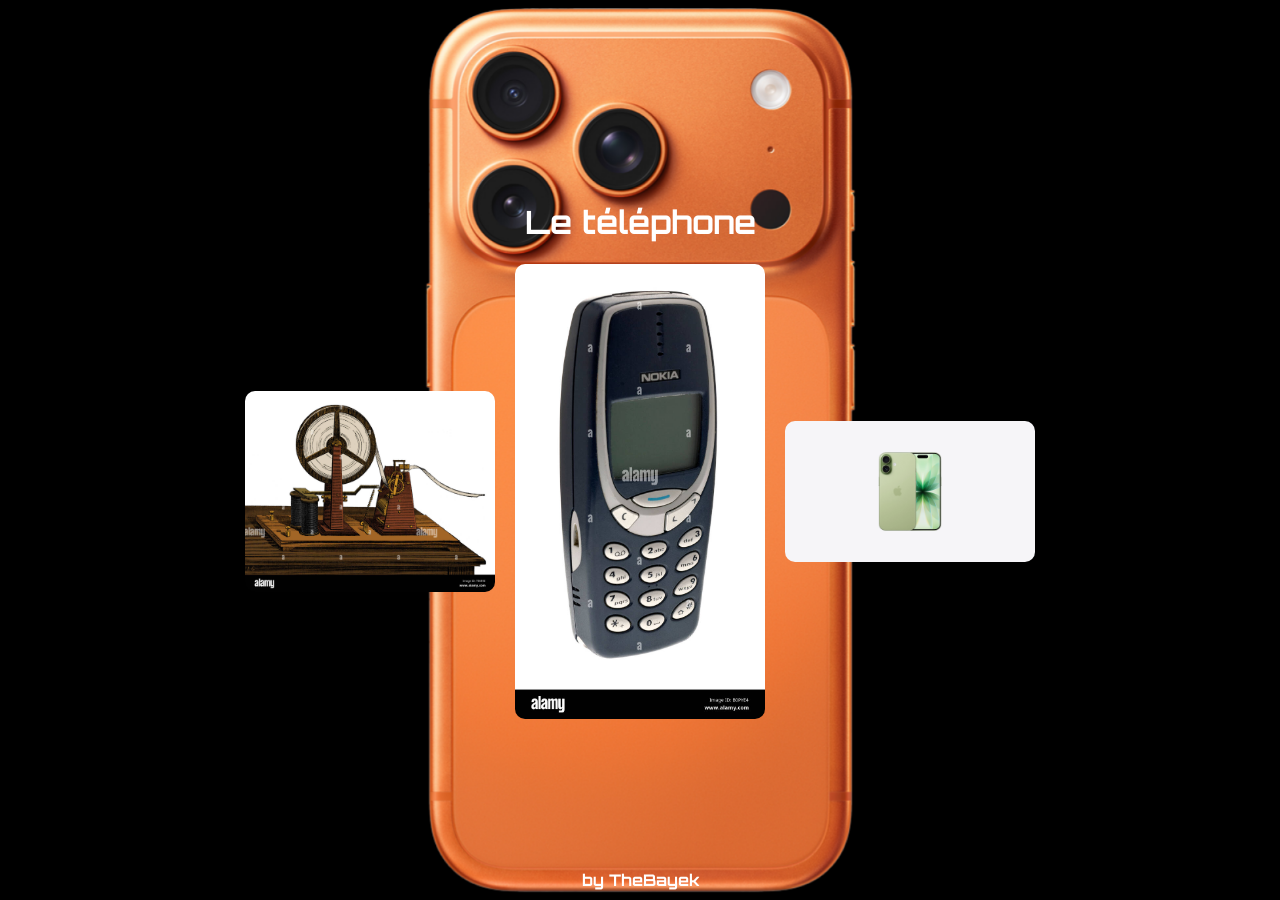
<file: index.html>
<!DOCTYPE html>
<html lang="fr">
<head>
    <meta charset="UTF-8">
    <meta name="viewport" content="width=device-width, initial-scale=1.0">
    <title>Exposé téléphone</title>
    <link rel="stylesheet" href="style.css">
</head>
<body onclick="window.location.href='style.html'" style="cursor: default;"><div id="uwuwu">
    <h1>Le téléphone</h1>
    <div class="image-row">
   <img src="aaa.jpg" alt="yahabbyyeagmulzgarr">
   <img src="nokia.jpg" alt="">
   <img src="uwuwu.webp" alt="">
    </div>
   
</div>
    
 <footer><strong>by <span class="bayek">TheBayek</span></strong></footer>
</body>
</html>
</file>
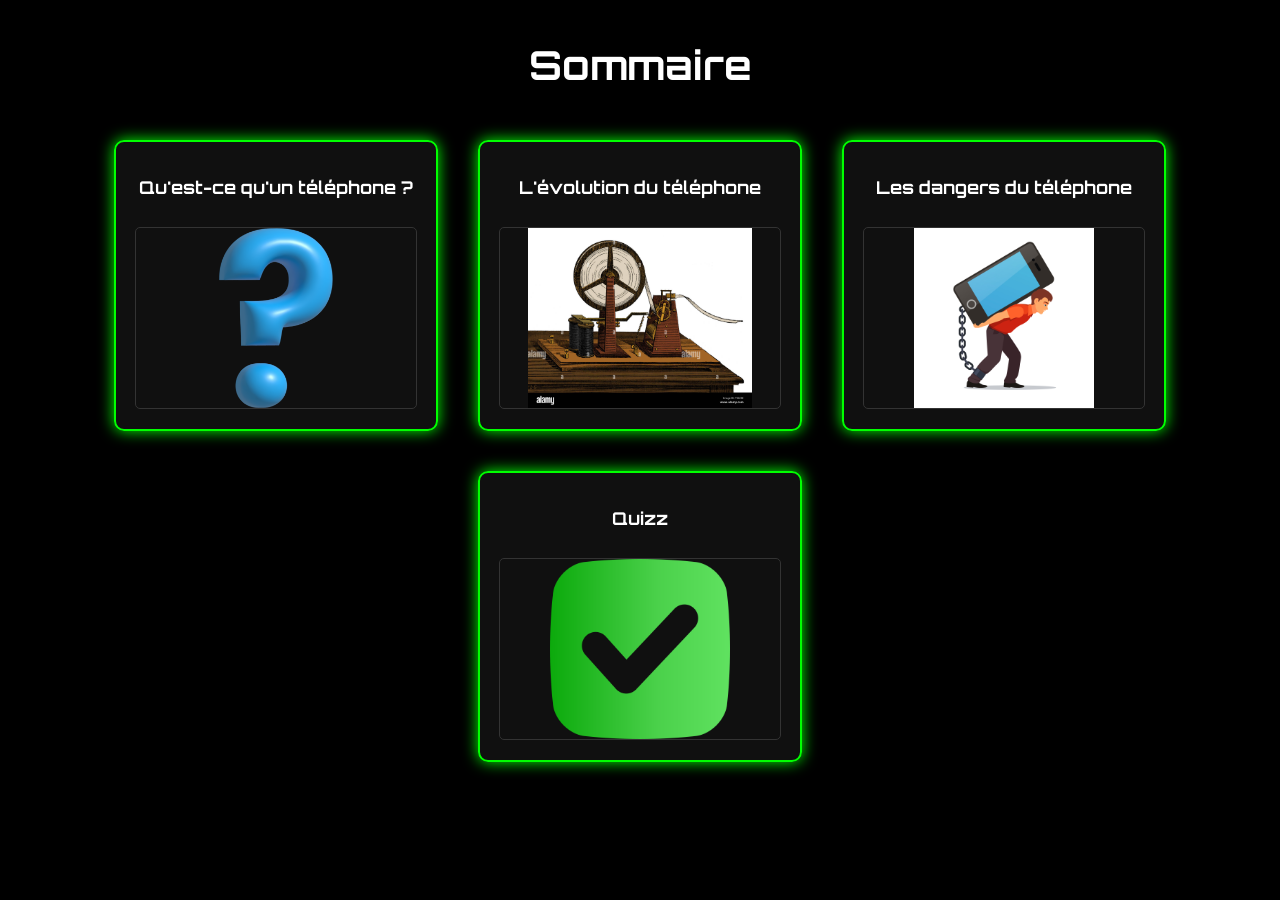
<file: style.html>
<!DOCTYPE html>
<html lang="fr">
<head>
    <meta charset="UTF-8">
    <meta name="viewport" content="width=device-width, initial-scale=1.0">
    <title>Exposé téléphone</title>
    <link rel="stylesheet" href="style2.css">
</head>
<body>
    <h1>Sommaire</h1>
    
    <div class="grid-container">
        <!-- Cube 1 -->
        <a href="telephone.html" class="card">
            <h3>Qu'est-ce qu'un téléphone ?</h3>
            <img src="yangae.png" alt="Qu'est-ce qu'un téléphone ?">
        </a>

        <!-- Cube 2 -->
        <a href="#" class="card">
            <h3>L'évolution du téléphone</h3>
            <img src="aaa.jpg" alt="L'évolution">
        </a>

        <!-- Cube 3 -->
        <a href="#" class="card">
            <h3>Les dangers du téléphone</h3>
            <img src="330.jpg" alt="Dangers">
        </a>

        <!-- Cube 4 -->
        <a href="#" class="card">
            <h3>Quizz</h3>
            <img src="check.png" alt="Quizz">
        </a>
    </div>
</body>
</html>
</file>
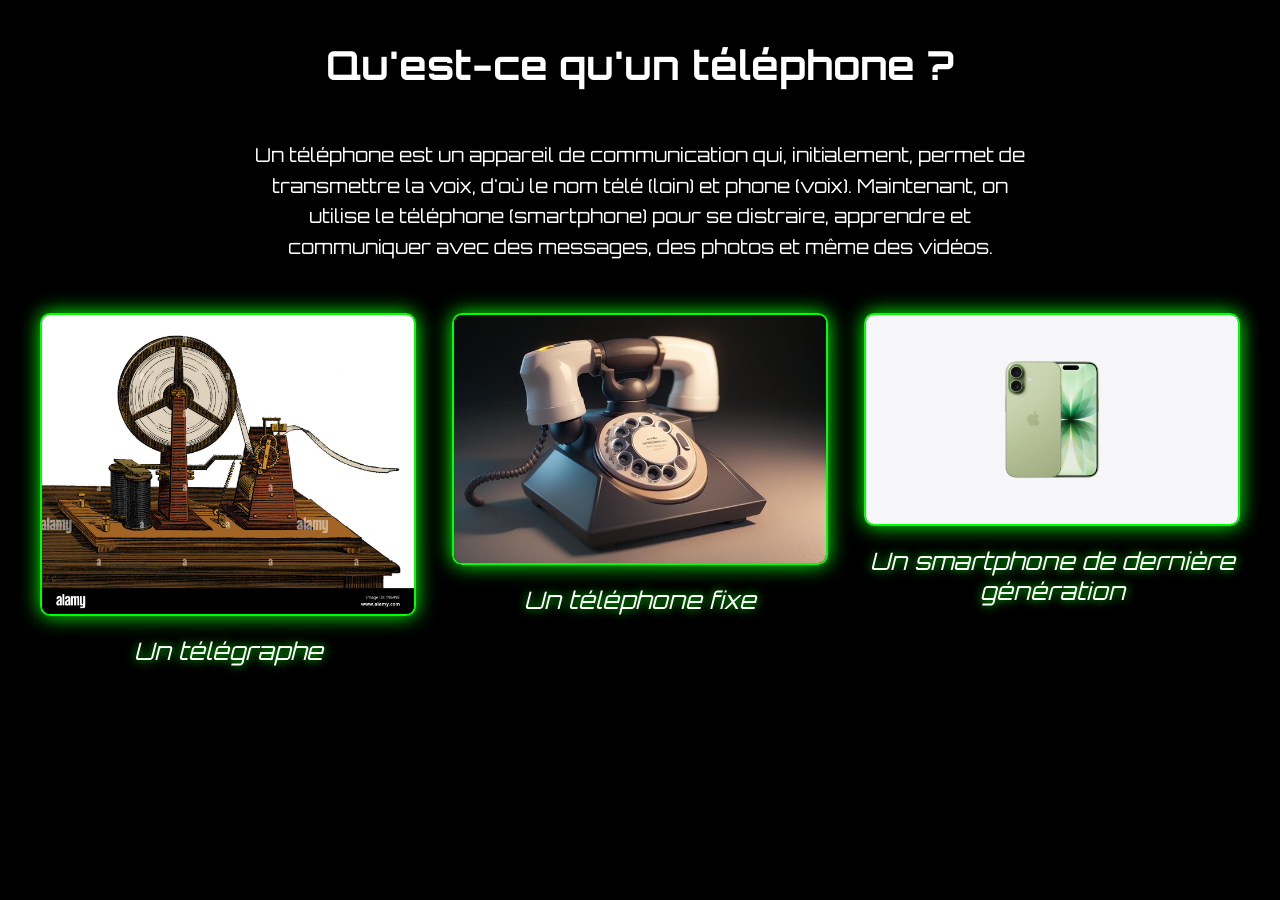
<file: telephone.html>
<!DOCTYPE html>
<html lang="fr">
<head>
    <meta charset="UTF-8">
    <meta name="viewport" content="width=device-width, initial-scale=1.0">
    <title>Qu'est-ce qu'un téléphone ?</title>
    <link rel="stylesheet" href="style2.css">
    <link rel="stylesheet" href="telephone.css">
</head>
<body>
    <h1>Qu'est-ce qu'un téléphone ?</h1>

    <p class="description-text">Un téléphone est un appareil de communication qui, initialement, permet de transmettre la voix, d'où le nom télé (loin) et phone (voix). Maintenant, on utilise le téléphone (smartphone) pour se distraire, apprendre et communiquer avec des messages, des photos et même des vidéos.</p>
    
    <div class="images-telephone">
        <figure>
            <img src="aaa.jpg" alt="Un télégraphe">
            <figcaption>Un télégraphe</figcaption>
        </figure>
        <figure>
            <img src="fixe-telephone.jpg" alt="Un téléphone fixe">
            <figcaption>Un téléphone fixe</figcaption>
        </figure>
        <figure>
            <img src="uwuwu.webp" alt="Un smartphone de dernière génération">
            <figcaption>Un smartphone de dernière génération</figcaption>
        </figure>
    </div>
    
</body>
</html>
</file>
<file: style.css>
@import url('https://fonts.googleapis.com/css2?family=Orbitron:wght@400..900&display=swap');

body {
    font-family: 'Orbitron', sans-serif;
    text-align: center;
    background-color: #000;
    color: #fff;
    margin: 0;
    /* On enlève l'image du body pour la mettre dans un pseudo-élément tournant */
}

body::before {
    content: "";
    position: fixed;
    top: 0;
    left: 0;
    width: 100vw;
    height: 100vh;
    background-image: url('patapim.png');
    background-size: contain;
    background-position: center;
    background-repeat: no-repeat;
    z-index: -1; /* Place l'image derrière le contenu */
    animation: rotate-bg 15s linear infinite, glow-pulse3 4s infinite ease-in-out; /* Animation de rotation et de lueur */
}

@keyframes rotate-bg {
    0% { transform: rotate(0deg); }
    100% { transform: rotate(360deg); }
}


h1 {
    animation: glow-pulse 4s infinite ease-in-out;
}
#uwuwu {
    display: flex;
    flex-direction: column;
    justify-content: center;
    align-items: center;
    height: 100vh;
}

.image-row {
    display: flex;
    flex-direction: row;
    justify-content: center;
    align-items: center;
    gap: 20px;
    flex-wrap: wrap;
}

.image-row img {
    width: 250px;
    height: auto;
    object-fit: cover;
    border-radius: 10px;
    animation: glow-pulse2 4s infinite ease-in-out;
    transition: transform 1s ease-in-out;
}

.image-row img:hover {
    cursor: pointer;
    transform: rotate(360deg);
}

@keyframes glow-pulse {
    0% {
        text-shadow: 0 0 10px #00ff00;
    }
    50% {
        text-shadow: 0 0 30px #00ff00, 0 0 40px #00ff00;
    }
    100% {
        text-shadow: 0 0 10px #00ff00;
    }
}
@keyframes glow-pulse2 {
    0% {
        box-shadow: 0 0 20px white;
    }
    50% {
        box-shadow: 0 0 30px white;
    }
    100% {
        box-shadow: 0 0 20px white;
    }
}

@keyframes glow-pulse3 {
    0% {
        filter: drop-shadow(0 0 20px orangered);
    }
    50% {
        filter: drop-shadow(0 0 30px orangered);
    }
    100% {
        filter: drop-shadow(0 0 20px orangered);
    }
}

.bayek {
    color: white;
    animation: glow-pulse 4s infinite ease-in-out;
}

footer {
    position: fixed;
    bottom: 10px;
    width: 100%;
}
</file>
<file: style2.css>
@import url('https://fonts.googleapis.com/css2?family=Orbitron:wght@400..900&display=swap');

body {
    font-family: 'Orbitron', sans-serif;
    text-align: center;
    background-color: #000;
    color: #fff;
    margin: 0;
    padding: 20px;
}

h1 {
    animation: glow-pulse 4s infinite ease-in-out;
    margin-top: 20px;
    margin-bottom: 50px;
    font-size: 2.5rem;
}

@keyframes glow-pulse {
    0% { text-shadow: 0 0 10px #00ff00; }
    50% { text-shadow: 0 0 30px #00ff00, 0 0 40px #00ff00; }
    100% { text-shadow: 0 0 10px #00ff00; }
}

/* Grille de cartes (les fameux "cubes") */
.grid-container {
    display: flex;
    flex-wrap: wrap;
    justify-content: center;
    gap: 40px;
    max-width: 1200px;
    margin: 0 auto;
}

.card {
    background: rgba(20, 20, 20, 0.8);
    border: 2px solid #00ff00;
    box-shadow: 0 0 15px #00ff00;
    border-radius: 10px;
    width: 280px;
    padding: 20px;
    display: flex;
    flex-direction: column;
    align-items: center;
    transition: transform 0.3s ease, box-shadow 0.3s ease;
    cursor: pointer;
    text-decoration: none;
    color: white;
}

.card:hover {
    transform: translateY(-10px) scale(1.05);
    box-shadow: 0 0 30px #00ff00;
}

.card h3 {
    margin: 0 0 15px 0;
    font-size: 1.1rem;
    height: 50px; /* Pour aligner les images si le texte prend 2 lignes */
    display: flex;
    align-items: center;
    justify-content: center;
    text-align: center;
}

.card img {
    width: 100%;
    height: 180px;
    object-fit: contain;
    border-radius: 5px;
    border: 1px solid #333;
}
</file>
<file: telephone.css>
/* Style spécifique pour la page telephone.html */

.description-text {
    font-size: 1.2rem;
    line-height: 1.6;
    max-width: 800px;
    margin: 0 auto 50px auto;
    padding: 0 20px;
}

.images-telephone {
    display: flex;
    flex-direction: row;
    justify-content: center;
    flex-wrap: wrap;
    gap: 40px;
    margin-bottom: 50px;
}

.images-telephone figure {
    margin: 0;
    display: flex;
    flex-direction: column;
    align-items: center;
    width: 30%;
    min-width: 250px;
    transition: transform 0.3s ease;
    cursor: pointer;
}

.images-telephone figure:hover {
    transform: translateY(-15px);
}

.images-telephone img {
    width: 100%;
    height: auto;
    border-radius: 10px;
    border: 2px solid #00ff00;
    box-shadow: 0 0 20px #00ff00; /* Aura verte pour rester dans le thème */
}

.images-telephone figcaption {
    margin-top: 20px;
    font-size: 1.5rem;
    font-style: italic;
    color: #fff;
    text-shadow: 0 0 10px #00ff00; /* Légère lueur verte sur le texte */
    text-align: center;
}
</file>
